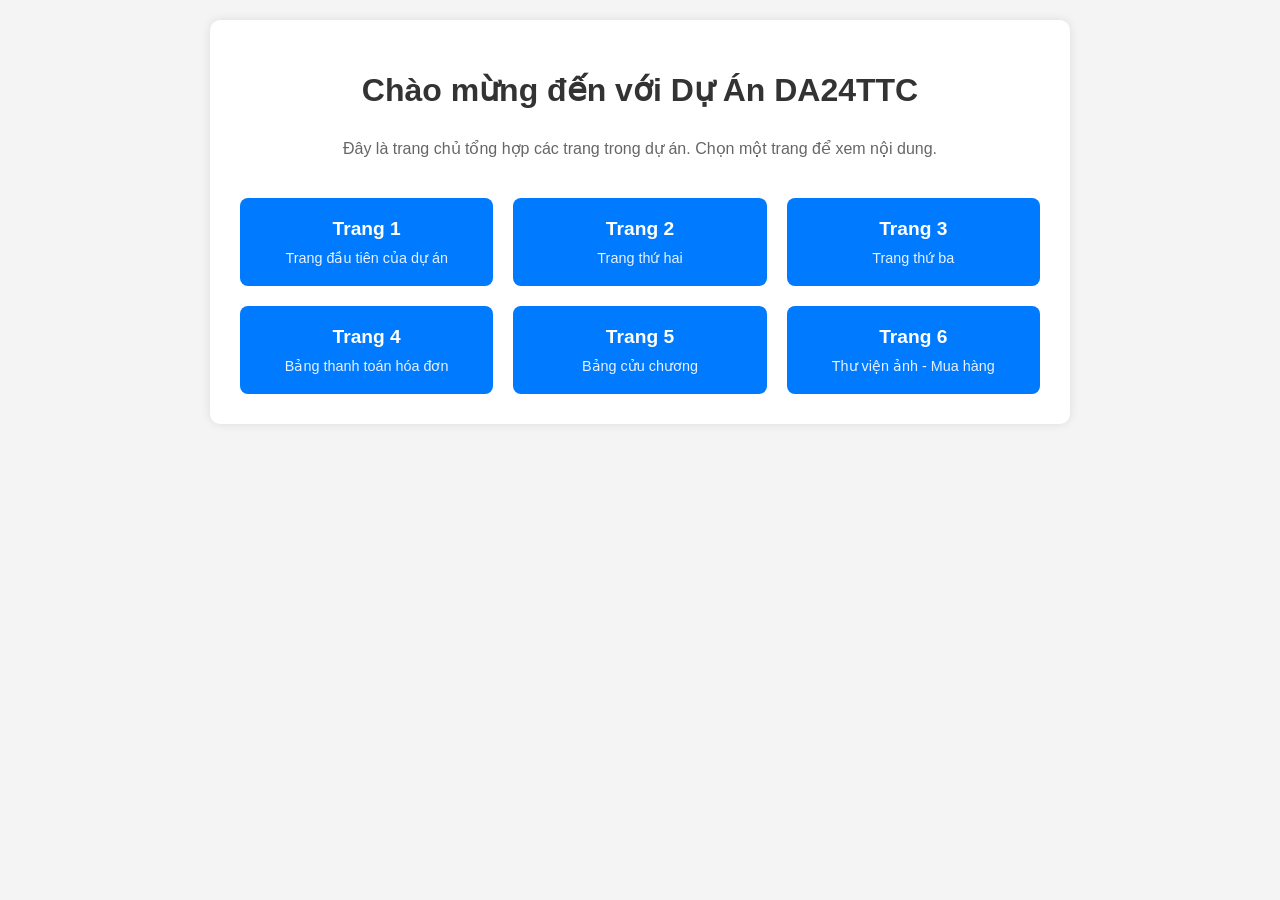
<file: index.html>
﻿<!DOCTYPE html>
<html lang="vi">
<head>
    <meta charset="UTF-8">
    <title>Trang Chủ - Dự Án DA24TTC</title>
   <link rel="stylesheet" href="../css/style1.css">
</head>
<body>
    <div class="container">
        <h1>Chào mừng đến với Dự Án DA24TTC</h1>
        <p style="text-align: center; color: #666; margin-bottom: 40px;">
            Đây là trang chủ tổng hợp các trang trong dự án. Chọn một trang để xem nội dung.
        </p>

        <div class="nav-grid">
            <a href="html/page1.html" class="nav-item">
                <h3>Trang 1</h3>
                <p>Trang đầu tiên của dự án</p>
            </a>
            <a href="html/page2.html" class="nav-item">
                <h3>Trang 2</h3>
                <p>Trang thứ hai</p>
            </a>
            <a href="html/page3.html" class="nav-item">
                <h3>Trang 3</h3>
                <p>Trang thứ ba</p>
            </a>
            <a href="html/page4.html" class="nav-item">
                <h3>Trang 4</h3>
                <p>Bảng thanh toán hóa đơn</p>
            </a>
            <a href="html/page5.html" class="nav-item">
                <h3>Trang 5</h3>
                <p>Bảng cửu chương</p>
            </a>
            <a href="html/page6.html" class="nav-item">
                <h3>Trang 6</h3>
                <p>Thư viện ảnh - Mua hàng</p>
            </a>
        </div>
    </div>
</body>
</html>
</file>
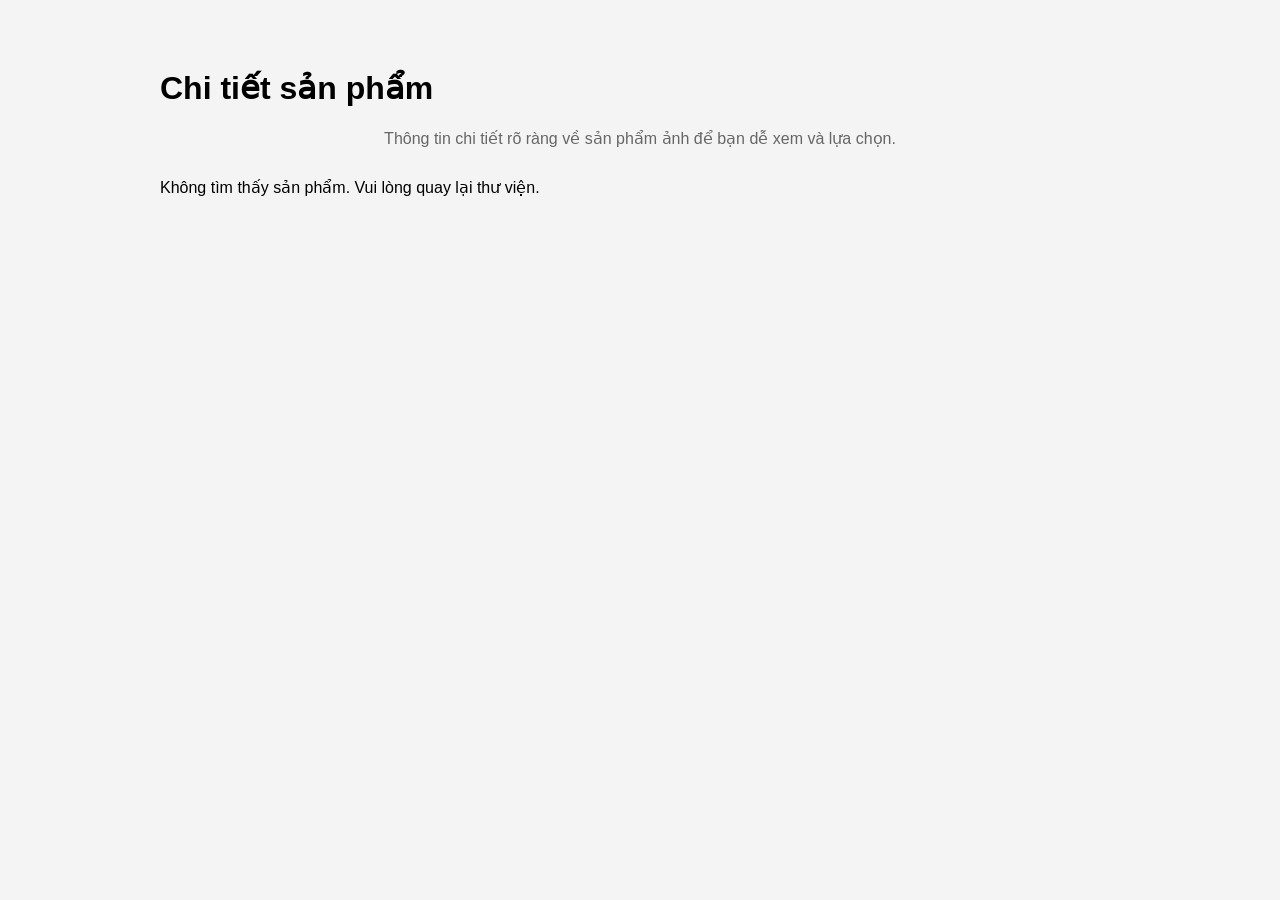
<file: html/detail.html>
<!DOCTYPE html>
<html lang="vi">
<head>
    <meta charset="UTF-8">
    <title>Chi tiết sản phẩm</title>
    <link rel="stylesheet" href="../css/style6.css">
    <style>
        .container {
            max-width: 960px;
            margin: 0 auto;
            padding: 20px;
        }
        .detail-card {
            background: #fff;
            border-radius: 16px;
            padding: 24px;
            box-shadow: 0 12px 30px rgba(0, 0, 0, 0.08);
        }
        .detail-card h2 {
            margin-top: 0;
        }
        .detail-card img {
            width: 100%;
            border-radius: 14px;
            object-fit: cover;
            margin-bottom: 24px;
        }
        .detail-card ul {
            padding-left: 20px;
            margin-top: 0;
        }
        .detail-card ul li {
            margin-bottom: 10px;
        }
        .detail-card p {
            line-height: 1.75;
            color: #555;
        }
        .detail-card .btn {
            display: inline-block;
            margin-top: 20px;
        }
    </style>
</head>
<body>
    <div class="container">
        <h1>Chi tiết sản phẩm</h1>
        <p style="text-align: center; color: #666; margin-bottom: 30px;">
            Thông tin chi tiết rõ ràng về sản phẩm ảnh để bạn dễ xem và lựa chọn.
        </p>

        <div id="detail-content"></div>
    </div>
    <script src="../js/lib.js"></script>
</body>
</html>
</file>
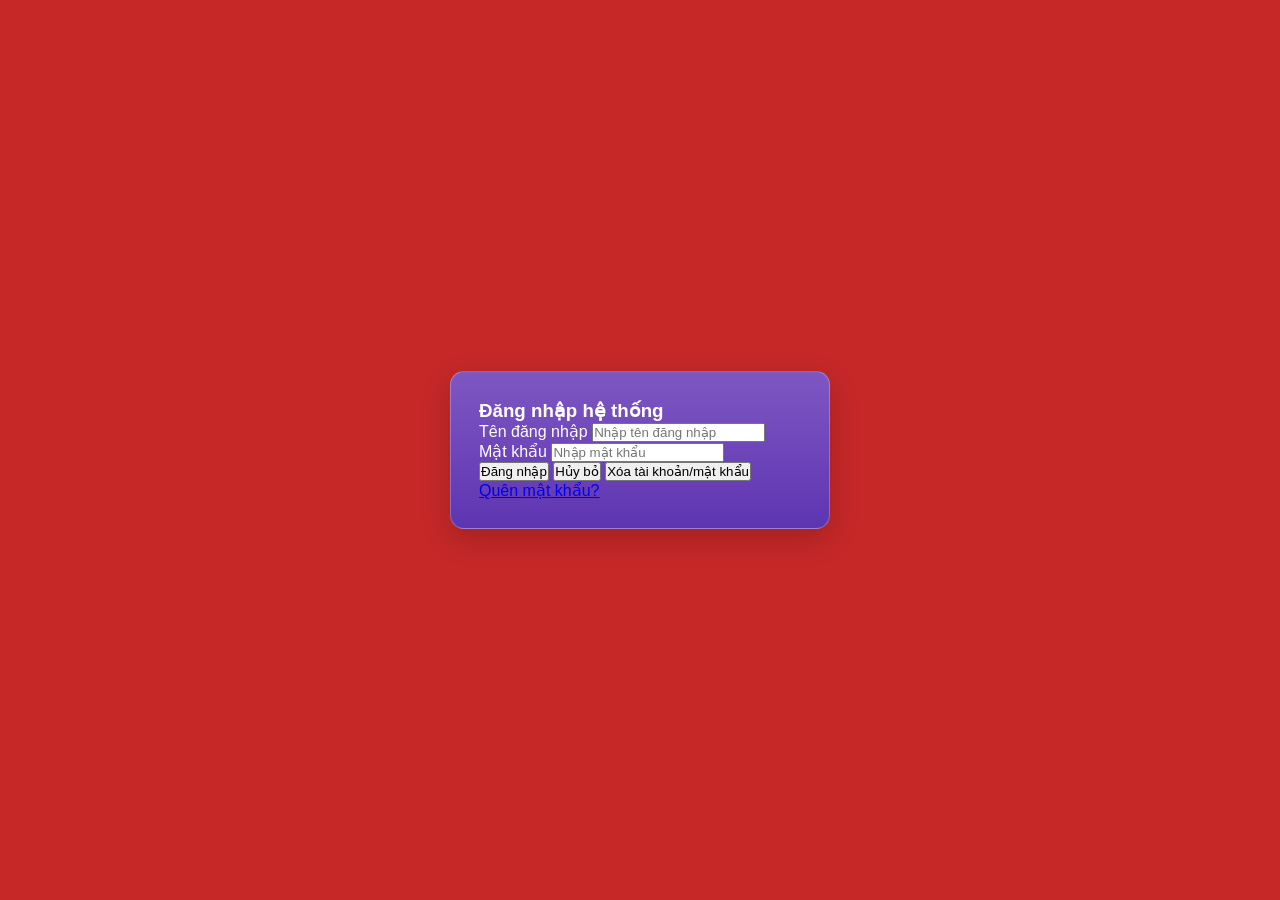
<file: html/page2.html>
﻿<!DOCTYPE html>
<html lang="vi">
<head>
    <meta charset="UTF-8">
    <title>Thiết kế from</title>
    <link rel="stylesheet" href="../css/style2.css">
</head>
<body>
    <div class="container">
        <form id="frmLogin">
            <h3>Đăng nhập hệ thống</h3>
            <div class="form-group">
                <label for="txtUsername">Tên đăng nhập</label>
                <input class="form-control" type="text" id="txtUsername" name="txtUsername" placeholder="Nhập tên đăng nhập">
            </div>
            <div class="form-group">
                <label for="txtPassword">Mật khẩu</label>
                <input class="form-control" type="password" id="txtPassword" name="txtPassword" placeholder="Nhập mật khẩu">
            </div>
            <input type="submit" name="sbLogin" value="Đăng nhập">
            <input type="reset" name="rsCancel" value="Hủy bỏ">
            <input type="button" id="btnClear" value="Xóa tài khoản/mật khẩu">
            <p class="forgot-password"><a href="#">Quên mật khẩu?</a></p>
        </form>
    </div>

    <script>
        document.getElementById('btnClear').addEventListener('click', function() {
            document.getElementById('txtUsername').value = '';
            document.getElementById('txtPassword').value = '';
        });
    </script>
</body>
</html>
</file>
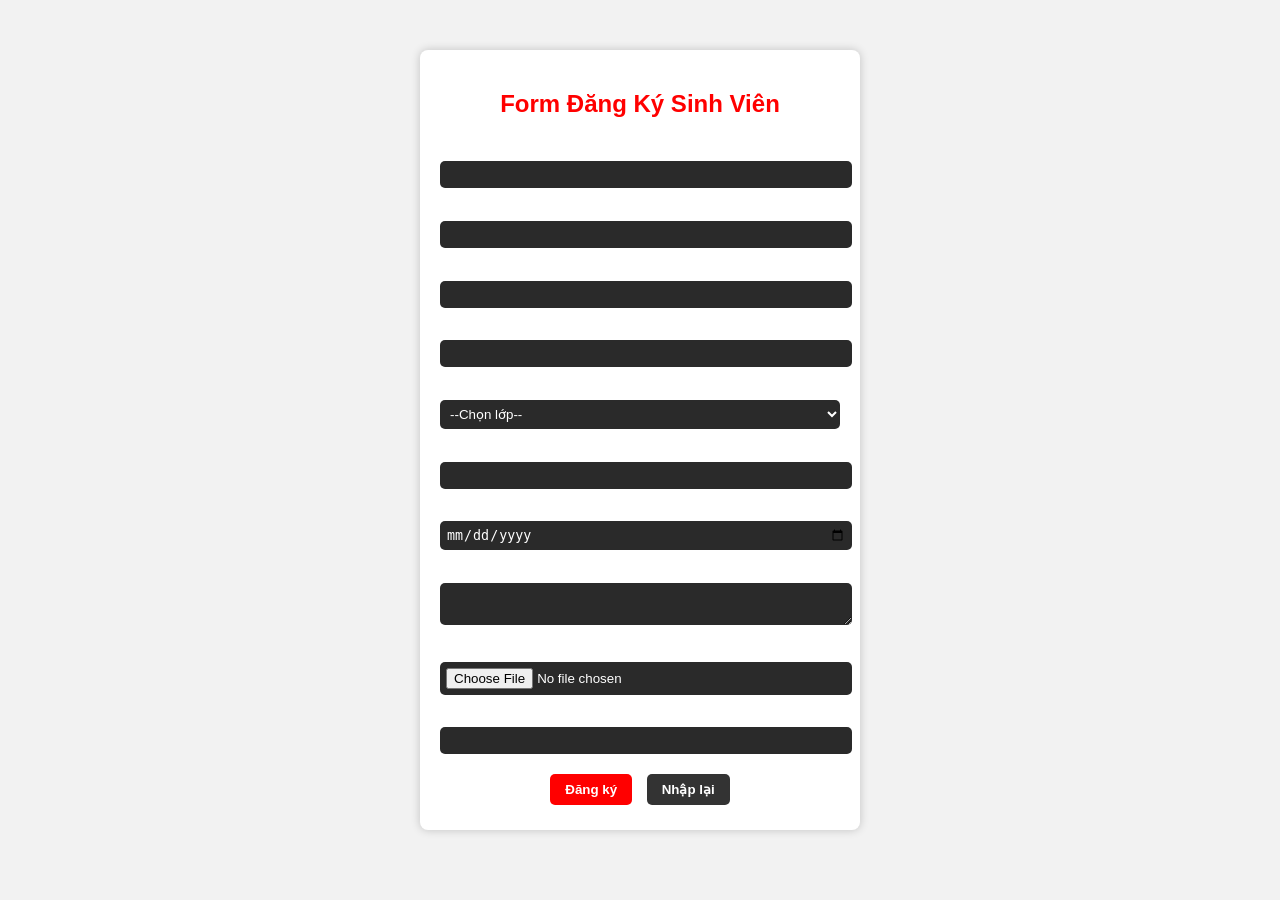
<file: html/page3.html>
<!DOCTYPE html>
<html>
<head>
<meta charset="UTF-8">
<title>Form Đăng Ký</title>
<link rel="stylesheet" href="../css/style3.css">
<style>
body{
    font-family: Arial;
    background:#f2f2f2;
}

.form-box{
    width:400px;
    margin:50px auto;
    padding:20px;
    background:white;
    border-radius:8px;
    box-shadow:0 0 10px rgba(0,0,0,0.2);
}

label{
    display:block;
    margin-top:10px;
}

input, select, textarea{
    width:100%;
    padding:6px;
    margin-top:4px;
}

.button-group{
    margin-top:15px;
    text-align:center;
}

button{
    padding:8px 15px;
    margin:5px;
}
</style>
</head>

<body>

<div class="form-box">

<h2>Form Đăng Ký Sinh Viên</h2>

<form>

<label>Số điện thoại</label>
<input type="tel" name="sdt">

<label>Địa chỉ</label>
<input type="text" name="diachi">

<label>Họ tên</label>
<input type="text" name="hoten">

<label>MSSV</label>
<input type="text" name="mssv">

<label>Lớp</label>
<select name="lop">
<option>--Chọn lớp--</option>
<option>DTH21</option>
<option>DTH22</option>
<option>DTH23</option>
</select>

<label>Giới tính</label>
<input type="text" name="gioitinh">

<label>Ngày sinh</label>
<input type="date" name="ngaysinh">

<label>Điểm mạnh</label>
<textarea></textarea>

<label>Hình ảnh</label>
<input type="file">

<label>Email</label>
<input type="email" name="email">

<div class="button-group">
<button type="submit">Đăng ký</button>
<button type="reset">Nhập lại</button>
</div>

</form>

</div>

</body>
</html>
</file>
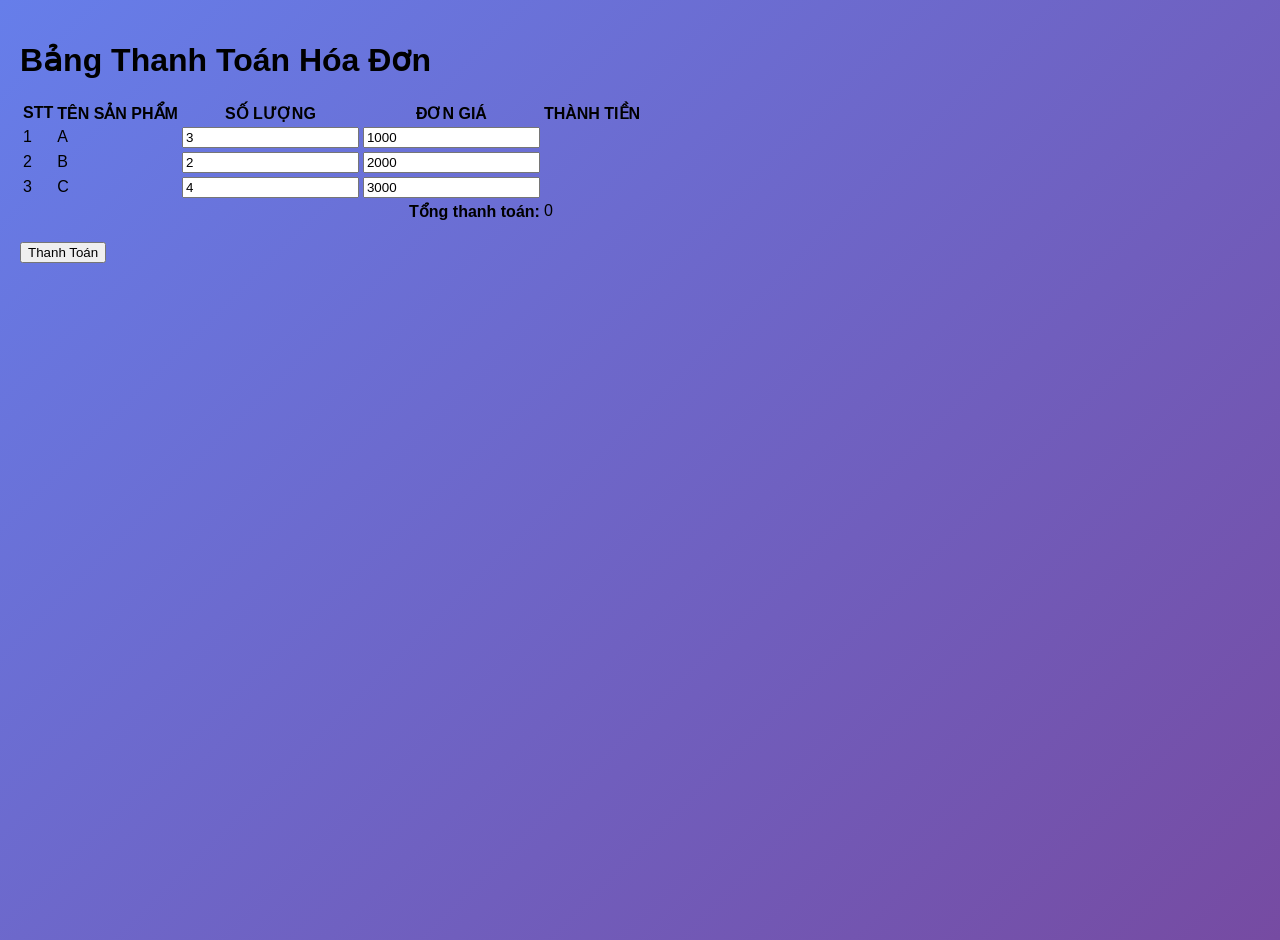
<file: html/page4.html>
<!DOCTYPE html>
<html>
<head>
<meta charset="UTF-8">
<title>Bảng thanh toán hóa đơn</title>
<link rel="stylesheet" href="../css/style4.css">
</head>

<body>

<h1>Bảng Thanh Toán Hóa Đơn</h1>

<table>
    <thead>
        <tr>
            <th>STT</th>
            <th>TÊN SẢN PHẨM</th>
            <th>SỐ LƯỢNG</th>
            <th>ĐƠN GIÁ</th>
            <th>THÀNH TIỀN</th>
        </tr>
    </thead>

    <tbody>
        <tr>
            <td>1</td>
            <td>A</td>
            <td><input class="so-luong" value="3"></td>
            <td><input class="gia" value="1000"></td>
            <td class="thanh-tien"></td>
        </tr>

        <tr>
            <td>2</td>
            <td>B</td>
            <td><input class="so-luong" value="2"></td>
            <td><input class="gia" value="2000"></td>
            <td class="thanh-tien"></td>
        </tr>

        <tr>
            <td>3</td>
            <td>C</td>
            <td><input class="so-luong" value="4"></td>
            <td><input class="gia" value="3000"></td>
            <td class="thanh-tien"></td>
        </tr>
    </tbody>

    <tfoot>
        <tr>
            <td colspan="4" style="text-align:right; font-weight:bold;">
                Tổng thanh toán:
            </td>
            <td id="tong-tien">0</td>
        </tr>
    </tfoot>
</table>

<br>
<button onclick="pay()">Thanh Toán</button>

<script>
function pay() {
    const donGia = document.getElementsByClassName("gia");
    const soLuong = document.getElementsByClassName("so-luong");
    const thanhTien = document.getElementsByClassName("thanh-tien");

    let tongThanhToan = 0;

    for (let i = 0; i < donGia.length; i++) {
        let gia = parseInt(donGia[i].value) || 0;
        let sl = parseInt(soLuong[i].value) || 0;

        let subtotal = gia * sl;

        thanhTien[i].innerHTML = subtotal;
        tongThanhToan += subtotal;
    }

    document.getElementById("tong-tien").innerHTML = tongThanhToan;
}
</script>

</body>
</html>
</file>
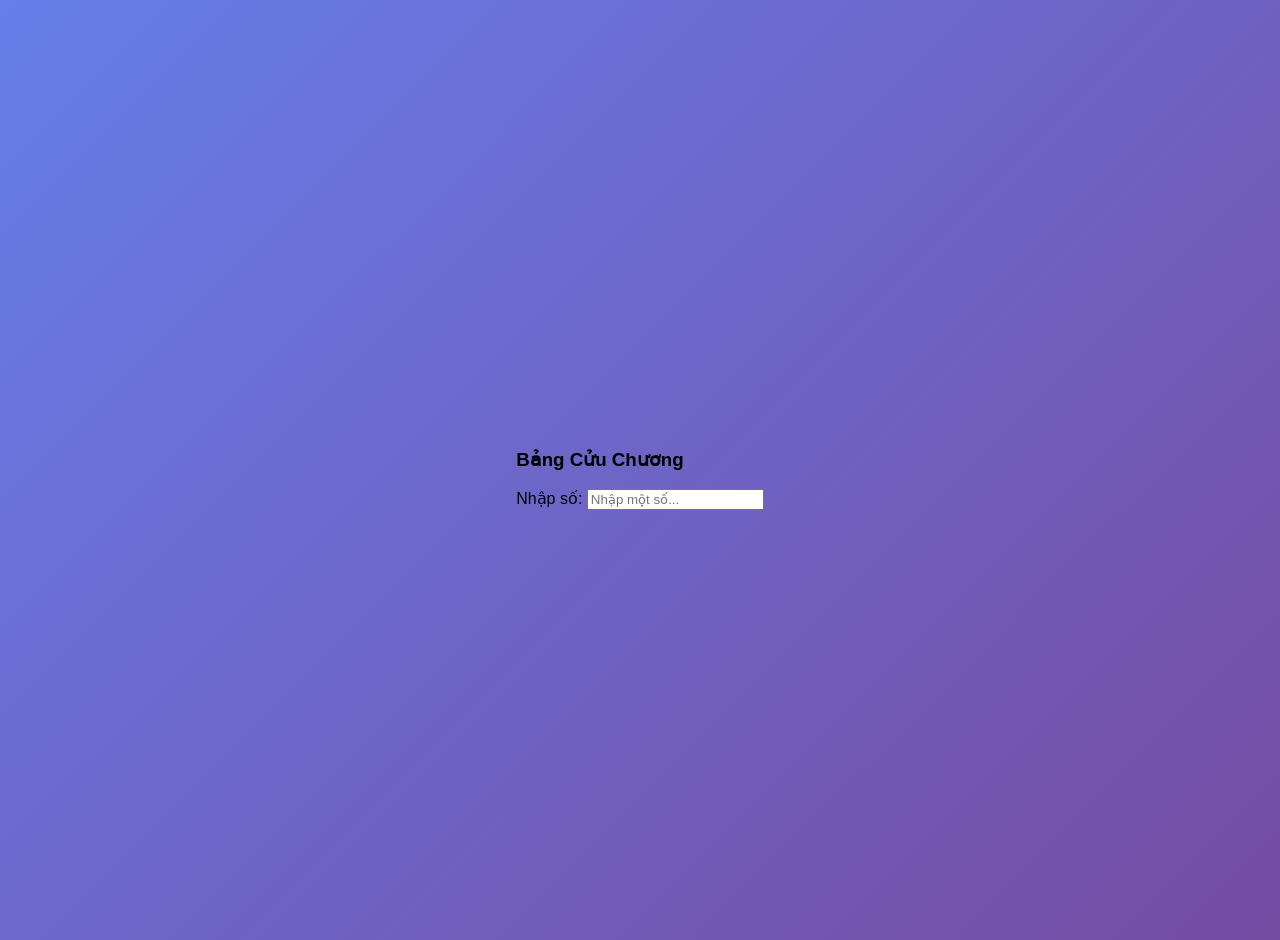
<file: html/page5.html>
<!DOCTYPE html>
<html lang="vi">
<head>
    <meta charset="UTF-8">
    <title>Bảng Cửu Chương</title>
<link rel="stylesheet" href="../css/style5.css">
</head>
<body>

    <div class="box">
        <h3>Bảng Cửu Chương</h3>
        <label>Nhập số:</label>
        <input type="number" id="soNhap" placeholder="Nhập một số..." oninput="inCuuChuong()">
        
        <div id="ket-qua">
        </div>
    </div>
    <script>
        function inCuuChuong() {
            let n = document.getElementById("soNhap").value;
            let hienThi = document.getElementById("ket-qua");
            if (n === "") {
                hienThi.innerHTML = "";
                return;
            }

            let noiDung = "";
            for (let i = 1; i <= 10; i++) {
                let ketQua = n * i;
                noiDung += n + " x " + i + " = " + "<strong>" + ketQua + "</strong><br>";
            }
            hienThi.innerHTML = noiDung;
        }

        function kiemTraBang5() {
            const dapAn = [5, 10, 15, 20, 25, 30, 35, 40, 45, 50];
            let dung = 0;
            for (let i = 1; i <= 10; i++) {
                const input = document.getElementById(`5-${i}`);
                const value = parseInt(input.value);
                if (value === dapAn[i-1]) {
                    dung++;
                    input.style.backgroundColor = '#90EE90';
                } else {
                    input.style.backgroundColor = '#FFB6C6';
                }
            }
            document.getElementById('ket-qua-5').textContent = `Đúng ${dung}/10 câu!`;
        }
    </script>

</body>
</html>
</file>
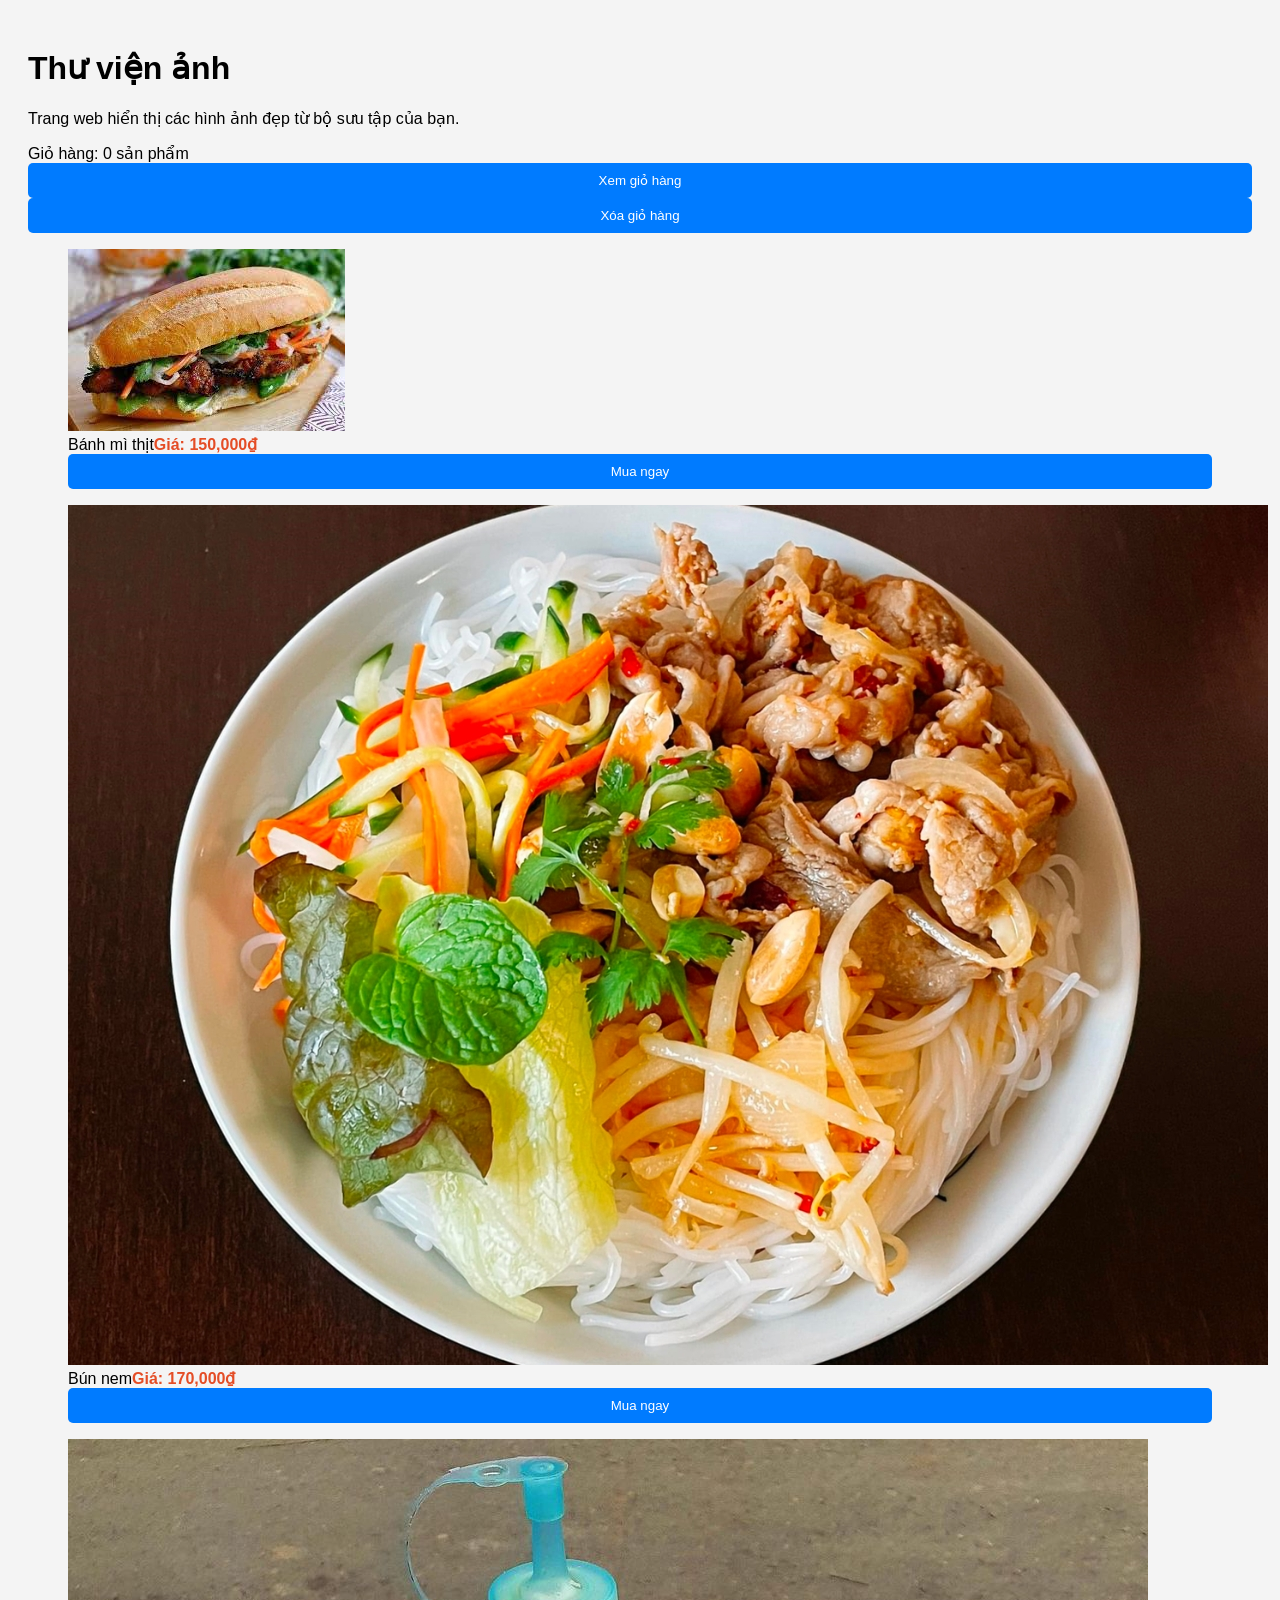
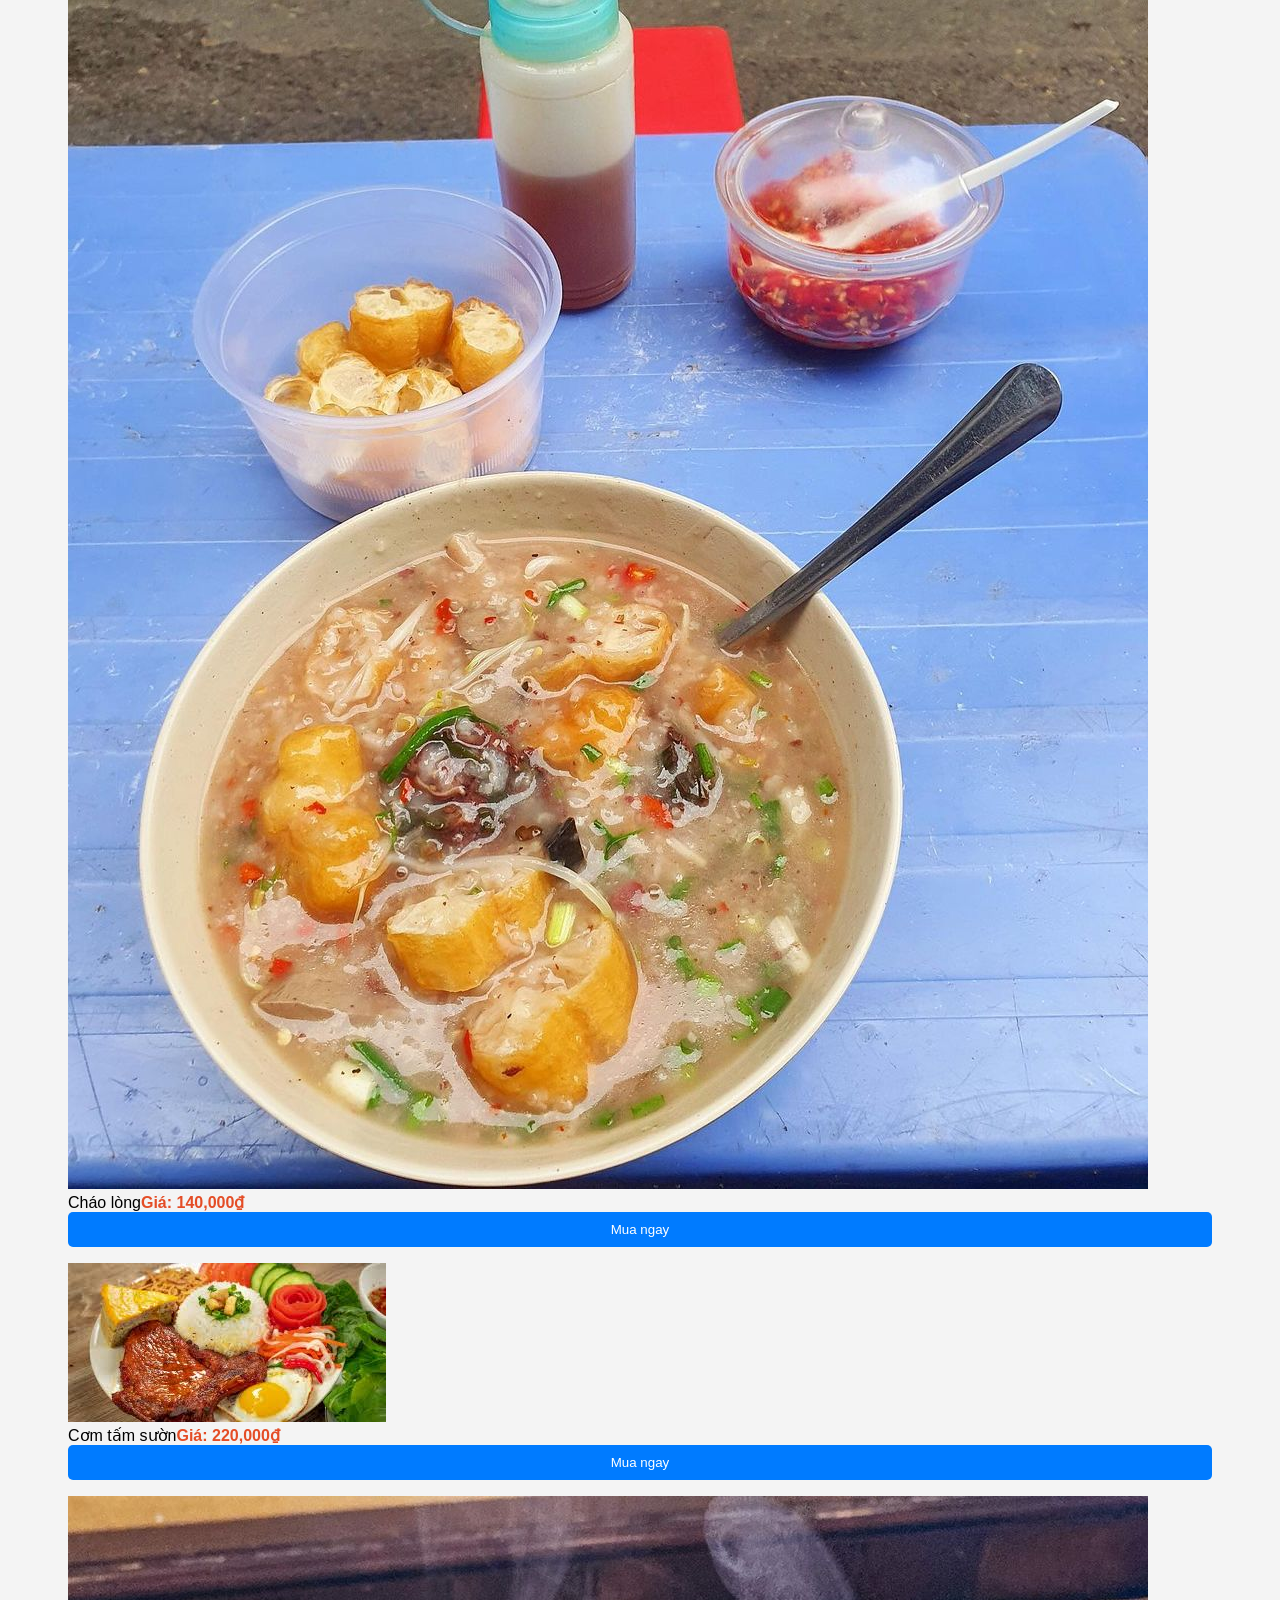
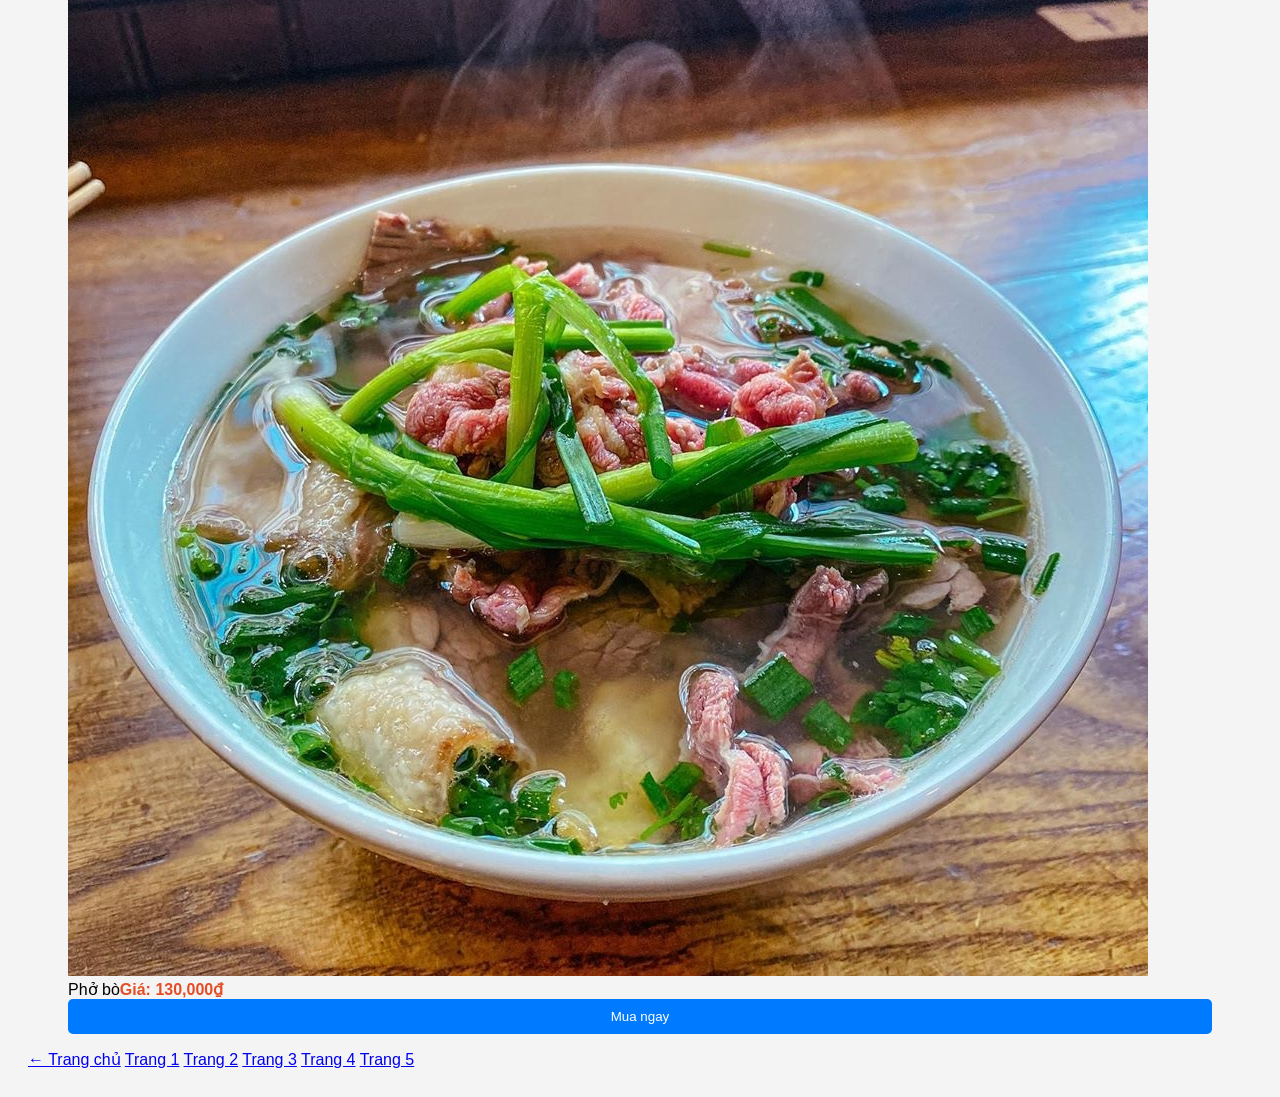
<file: html/page6.html>
<!DOCTYPE html>
<html lang="vi">
<head>
    <meta charset="UTF-8">
    <title>Thư viện ảnh</title>
    <link rel="stylesheet" href="../css/style6.css">
</head>
<body>
    <div class="page">
        <header class="hero">
            <h1>Thư viện ảnh</h1>
            <p>Trang web hiển thị các hình ảnh đẹp từ bộ sưu tập của bạn.</p>
            <div class="cart-info">
                <span>Giỏ hàng: <span id="cart-count">0</span> sản phẩm</span>
                <button class="view-cart-btn" onclick="viewCart()">Xem giỏ hàng</button>
                <button class="clear-cart-btn" onclick="clearCart()">Xóa giỏ hàng</button>
            </div>
        </header>

        <main class="gallery" id="gallery">
            <!-- Gallery items sẽ được tạo bởi renderGallery() -->
        </main>

        <footer class="footer">
            <div class="nav-links">
                <a class="btn" href="../index.html">← Trang chủ</a>
                <a class="btn" href="page1.html">Trang 1</a>
                <a class="btn" href="page2.html">Trang 2</a>
                <a class="btn" href="page3.html">Trang 3</a>
                <a class="btn" href="page4.html">Trang 4</a>
                <a class="btn" href="page5.html">Trang 5</a>
            </div>
        </footer>
    </div>
    <script src="../js/lib.js"></script>
</body>
</html>
</file>
<file: css/style1.css>
﻿
        body {
            font-family: 'Segoe UI', Tahoma, Geneva, Verdana, sans-serif;
            margin: 0;
            padding: 20px;
            background-color: #f4f4f4;
        }
        .container {
            max-width: 800px;
            margin: 0 auto;
            background-color: white;
            padding: 30px;
            border-radius: 10px;
            box-shadow: 0 0 10px rgba(0,0,0,0.1);
        }
        h1 {
            color: #333;
            text-align: center;
            margin-bottom: 30px;
        }
        .nav-grid {
            display: grid;
            grid-template-columns: repeat(auto-fit, minmax(200px, 1fr));
            gap: 20px;
            margin-top: 30px;
        }
        .nav-item {
            background-color: #007bff;
            color: white;
            padding: 20px;
            text-align: center;
            border-radius: 8px;
            text-decoration: none;
            transition: background-color 0.3s;
        }
        .nav-item:hover {
            background-color: #0056b3;
        }
        .nav-item h3 {
            margin: 0 0 10px 0;
            font-size: 1.2em;
        }
        .nav-item p {
            margin: 0;
            font-size: 0.9em;
            opacity: 0.9;
        }
</file>
<file: css/style6.css>
/* Tổng thể trang */
body {
  background-color: #f4f4f4;
  font-family: Arial, sans-serif;
  padding: 20px;
}

/* Dàn hàng ngang các món ăn */
.menu-container {
  display: flex;
  flex-wrap: wrap; /* Tự xuống dòng nếu hết chỗ */
  gap: 20px;       /* Khoảng cách giữa các món */
  justify-content: center;
}

/* Khung của từng món ăn */
.card {
  background: white;
  width: 280px;    /* Độ rộng cố định cho mỗi món */
  border-radius: 12px;
  overflow: hidden;
  box-shadow: 0 4px 8px rgba(0,0,0,0.1);
}

/* Làm cho các hình ảnh nhỏ và bằng nhau */
.card img {
  width: 100%;
  height: 180px;   /* Chiều cao cố định */
  object-fit: cover; /* Ảnh không bị móp méo */
}

/* Phần nội dung chữ */
.info {
  padding: 15px;
  text-align: center;
}

.info h3 {
  margin: 0 0 10px 0;
  font-size: 18px;
}

.price {
  color: #e44d26;
  font-weight: bold;
  margin-bottom: 15px;
}

/* Nút bấm */
button {
  background-color: #007bff;
  color: white;
  border: none;
  padding: 10px 20px;
  border-radius: 5px;
  cursor: pointer;
  width: 100%;
}

button:hover {
  background-color: #0056b3;
}
</file>
<file: css/style2.css>
* {
    box-sizing: border-box;
    margin: 0;
    padding: 0;
}

body {
    min-height: 100vh;
    font-family: Arial, sans-serif;
    background: #c62828;
    color: #fff;
    display: flex;
    align-items: center;
    justify-content: center;
    padding: 20px;
}

.container {
    width: 100%;
    max-width: 380px;
    padding: 28px;
    background: linear-gradient(180deg, #7e57c2 0%, #5e35b1 100%);
    border: 1px solid rgba(255, 255, 255, 0.25);
    border-radius: 14px;
    box-shadow: 0 10px 30px rgba(0, 0, 0, 0.18);
    color: #fff;
}
</file>
<file: css/style3.css>
body{
    font-family: Arial;
    background:#0f0f0f; /* nền đen YouTube */
    color:white;
}

.form-box{
    width:420px;
    margin:50px auto;
    padding:20px;
    background:#1c1c1c; 
    border-radius:10px;
    box-shadow:0 0 15px rgba(0,0,0,0.8);
}

h2{
    text-align:center;
    color:#ff0000; 
}

label{
    display:block;
    margin-top:12px;
    font-weight:bold;
}

input, select, textarea{
    width:100%;
    padding:8px;
    margin-top:5px;
    border:none;
    border-radius:5px;
    background:#2a2a2a;
    color:white;
}

input:focus, select:focus, textarea:focus{
    outline:none;
    border:1px solid #ff0000;
}

.button-group{
    margin-top:20px;
    text-align:center;
}

button{
    padding:10px 18px;
    margin:5px;
    border:none;
    border-radius:5px;
    cursor:pointer;
    font-weight:bold;
}

/* nút đăng ký */
button[type="submit"]{
    background:#ff0000;
    color:white;
}

button[type="submit"]:hover{
    background:#cc0000;
}

/* nút reset */
button[type="reset"]{
    background:#333;
    color:white;
}

button[type="reset"]:hover{
    background:#555;
}
body{
    font-family: Arial;
    background:#0f0f0f; /* nền đen YouTube */
    color:white;
}

.form-box{
    width:420px;
    margin:50px auto;
    padding:20px;
    background:#1c1c1c; /* khung xám đậm */
    border-radius:10px;
    box-shadow:0 0 15px rgba(0,0,0,0.8);
}

h2{
    text-align:center;
    color:#ff0000; /* đỏ YouTube */
}

label{
    display:block;
    margin-top:12px;
    font-weight:bold;
}

input, select, textarea{
    width:100%;
    padding:8px;
    margin-top:5px;
    border:none;
    border-radius:5px;
    background:#2a2a2a;
    color:white;
}

input:focus, select:focus, textarea:focus{
    outline:none;
    border:1px solid #ff0000;
}

.button-group{
    margin-top:20px;
    text-align:center;
}

button{
    padding:10px 18px;
    margin:5px;
    border:none;
    border-radius:5px;
    cursor:pointer;
    font-weight:bold;
}

/* nút đăng ký */
button[type="submit"]{
    background:#ff0000;
    color:white;
}

button[type="submit"]:hover{
    background:#cc0000;
}

/* nút reset */
button[type="reset"]{
    background:#333;
    color:white;
}

button[type="reset"]:hover{
    background:#555;
}
</file>
<file: css/style4.css>
body {
    font-family: 'Segoe UI', Tahoma, Geneva, Verdana, sans-serif;
    background: linear-gradient(135deg, #667eea 0%, #764ba2 100%);
    margin: 0;
    padding: 20px;
    min-height: 100vh;
}
</file>
<file: css/style5.css>
body {
    font-family: 'Segoe UI', Tahoma, Geneva, Verdana, sans-serif;
    background: linear-gradient(135deg, #667eea 0%, #764ba2 100%);
    margin: 0;
    padding: 20px;
    min-height: 100vh;
    display: flex;
    align-items: center;
    justify-content: center;
}
</file>
